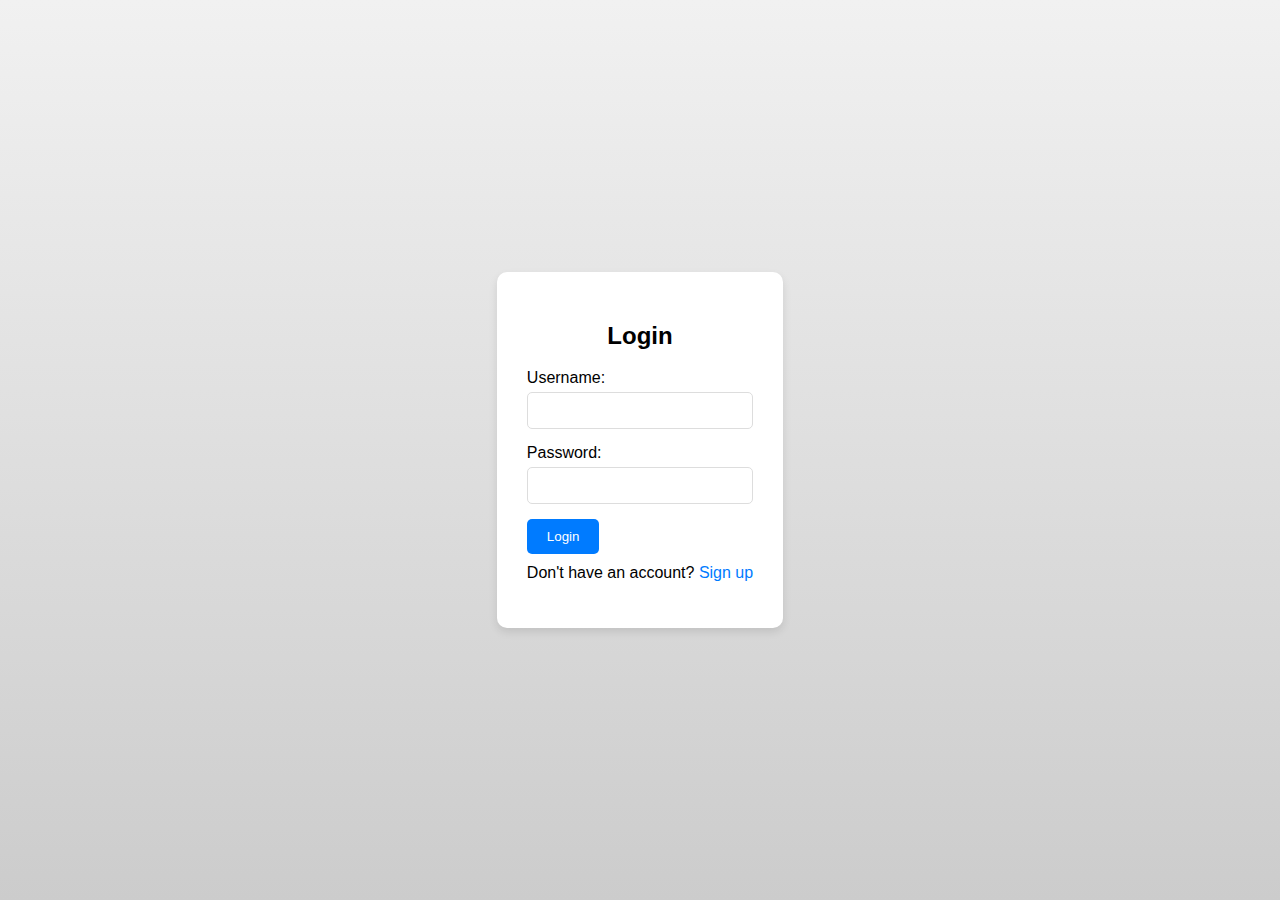
<file: index.html>
<!DOCTYPE html>
<html lang="en">
<head>
    <meta charset="UTF-8">
    <meta name="viewport" content="width=device-width, initial-scale=1.0">
    <title>Login Page</title>
    <link rel="stylesheet" href="style.css">
</head>
<body>
    <div class="login-container">
        <form id="login-form">
            <h2>Login</h2>
            <div class="input-group">
                <label for="username">Username:</label>
                <input type="text" id="username" name="username" required>
            </div>
            <div class="input-group">
                <label for="password">Password:</label>
                <input type="password" id="password" name="password" required>
            </div>
            <button type="submit">Login</button>
            <p>Don't have an account? <a href="#">Sign up</a></p>
        </form>
    </div>

    <script src="script.js"></script>
</body>
</html>
</file>
<file: style.css>
body {
    font-family: Arial, sans-serif;
    background-image: linear-gradient(to bottom, #f1f1f1, #ccc);
    height: 100vh;
    margin: 0;
    display: flex;
    justify-content: center;
    align-items: center;
    background-color: #f0f0f0;
}

.login-container {
    background-color: #fff;
    padding: 30px;
    border-radius: 10px;
    box-shadow: 0 4px 8px rgba(0, 0, 0, 0.1);
}

.login-container h2 {
    text-align: center;
}

.input-group {
    margin-bottom: 15px;
    display: flex;
    flex-direction: column;
}

.input-group label {
    margin-bottom: 5px;
}

.input-group input {
    padding: 10px;
    border: 1px solid #ddd;
    border-radius: 5px;
}

button[type="submit"] {
    background-color: #007bff;
    color: white;
    padding: 10px 20px;
    border: none;
    border-radius: 5px;
    cursor: pointer;
}

button[type="submit"]:hover {
    background-color: #0056b3;
}

.login-container p {
    text-align: center;
    margin-top: 10px;
}

.login-container p a {
    text-decoration: none;
    color: #007bff;
}

.login-container p a:hover {
    text-decoration: underline;
}
</file>
